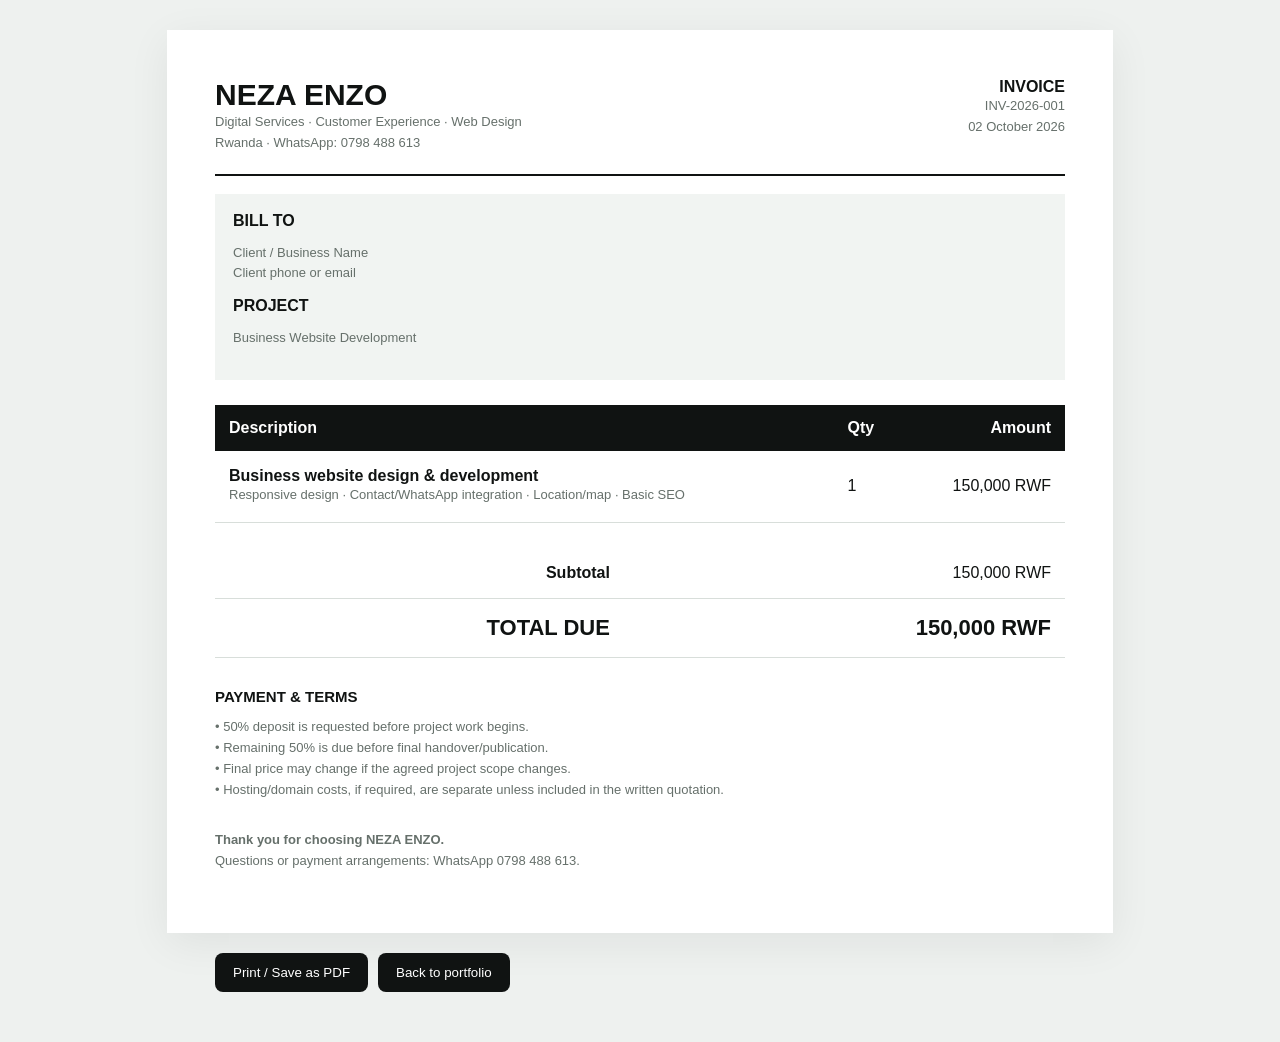
<file: invoice.html>
<!DOCTYPE html>
<html lang="en">
<head>
<meta charset="UTF-8">
<meta name="viewport" content="width=device-width, initial-scale=1.0">
<title>NEZA ENZO — Invoice</title>
<style>
body{margin:0;background:#eef1ef;color:#101312;font-family:Arial,sans-serif;padding:30px}
.invoice{max-width:850px;margin:auto;background:#fff;padding:48px;box-shadow:0 10px 40px #0001}
.top{display:flex;justify-content:space-between;gap:30px;border-bottom:2px solid #101312;padding-bottom:20px}
h1{font-size:30px;margin:0}.muted{color:#66706b;font-size:13px;line-height:1.6}
h2{font-size:15px;margin-top:28px}
.box{background:#f1f4f2;padding:18px;margin-top:18px}
table{width:100%;border-collapse:collapse;margin-top:25px}th{background:#101312;color:#fff;text-align:left;padding:14px}td{padding:16px 14px;border-bottom:1px solid #d8deda}
.right{text-align:right}.total{font-size:22px;font-weight:bold}
.terms{margin-top:30px}.actions{max-width:850px;margin:20px auto;display:flex;gap:10px}
button{border:0;padding:12px 18px;background:#101312;color:#fff;border-radius:8px;cursor:pointer}
@media(max-width:600px){body{padding:10px}.invoice{padding:25px}.top{flex-direction:column}}
@media print{body{background:#fff;padding:0}.invoice{box-shadow:none}.actions{display:none}}
</style>
</head>
<body>
<div class="invoice">
<div class="top"><div><h1>NEZA ENZO</h1><div class="muted">Digital Services · Customer Experience · Web Design<br>Rwanda · WhatsApp: 0798 488 613</div></div>
<div class="right"><b>INVOICE</b><br><span class="muted">INV-2026-001<br>02 October 2026</span></div></div>
<div class="box"><b>BILL TO</b><p class="muted">Client / Business Name<br>Client phone or email</p><b>PROJECT</b><p class="muted">Business Website Development</p></div>
<table><thead><tr><th>Description</th><th>Qty</th><th class="right">Amount</th></tr></thead>
<tbody><tr><td><b>Business website design & development</b><br><span class="muted">Responsive design · Contact/WhatsApp integration · Location/map · Basic SEO</span></td><td>1</td><td class="right">150,000 RWF</td></tr></tbody></table>
<table><tr><td class="right"><b>Subtotal</b></td><td class="right">150,000 RWF</td></tr><tr><td class="right total">TOTAL DUE</td><td class="right total">150,000 RWF</td></tr></table>
<div class="terms"><h2>PAYMENT & TERMS</h2><div class="muted">• 50% deposit is requested before project work begins.<br>• Remaining 50% is due before final handover/publication.<br>• Final price may change if the agreed project scope changes.<br>• Hosting/domain costs, if required, are separate unless included in the written quotation.</div></div>
<p class="muted" style="margin-top:30px"><b>Thank you for choosing NEZA ENZO.</b><br>Questions or payment arrangements: WhatsApp 0798 488 613.</p>
</div>
<div class="actions"><button onclick="window.print()">Print / Save as PDF</button><button onclick="location.href='index.html'">Back to portfolio</button></div>
</body></html>
</file>
